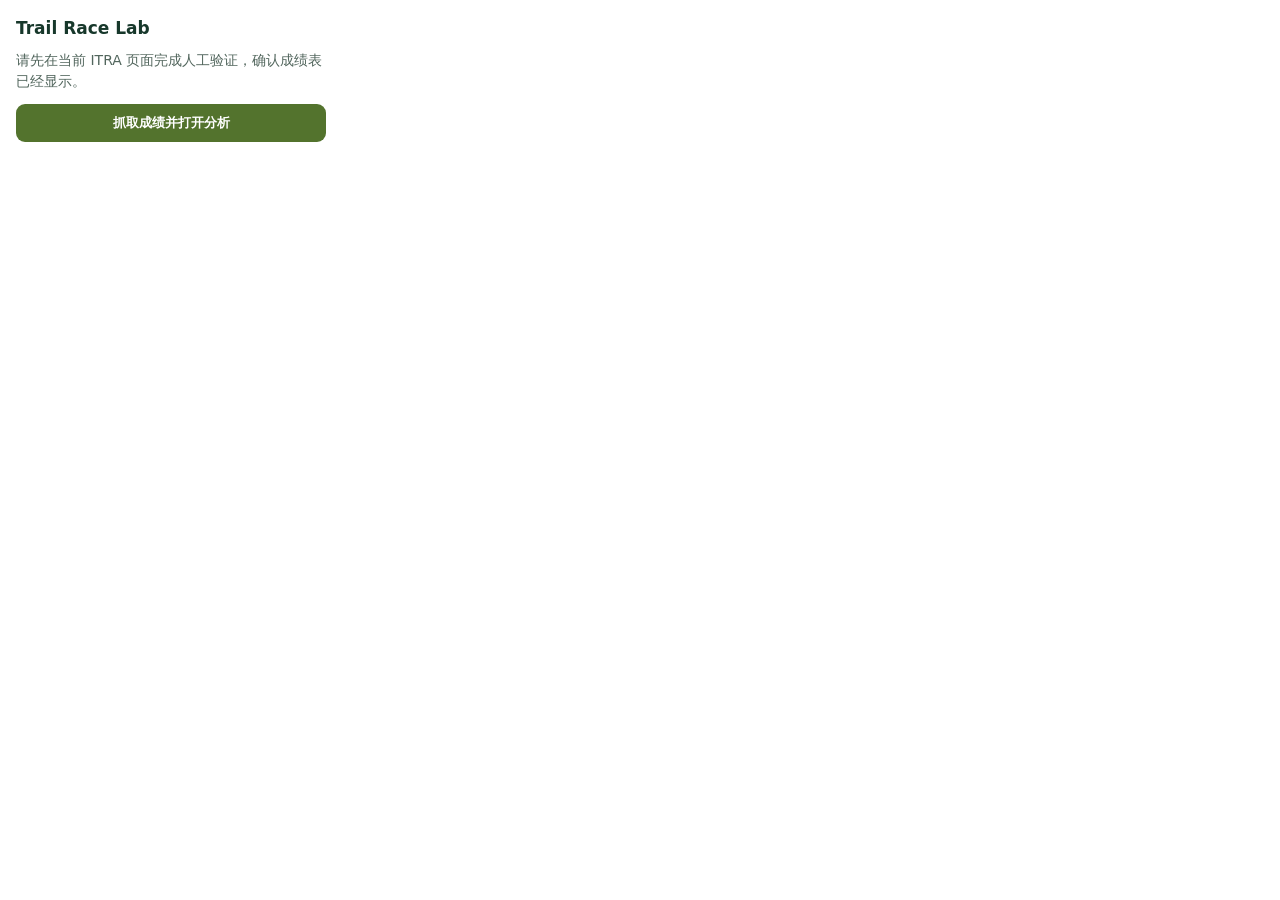
<file: browser_extension/popup.html>
<!doctype html>
<html lang="zh-CN">
  <head>
    <meta charset="utf-8" />
    <style>
      body { width: 310px; margin: 0; padding: 16px; font: 14px/1.5 system-ui, sans-serif; color: #17382b; }
      h1 { margin: 0 0 8px; font-size: 17px; }
      p { margin: 7px 0 12px; color: #52665d; }
      button { width: 100%; border: 0; border-radius: 9px; padding: 10px 12px; color: white; background: #53732d; font-weight: 650; cursor: pointer; }
      button:disabled { opacity: .55; cursor: wait; }
      #status { margin-top: 10px; white-space: pre-wrap; }
      .error { color: #a33131; }
      .success { color: #2f6a32; }
    </style>
  </head>
  <body>
    <h1>Trail Race Lab</h1>
    <p>请先在当前 ITRA 页面完成人工验证，确认成绩表已经显示。</p>
    <button id="capture">抓取成绩并打开分析</button>
    <div id="status" aria-live="polite"></div>
    <script src="popup.js"></script>
  </body>
</html>
</file>
